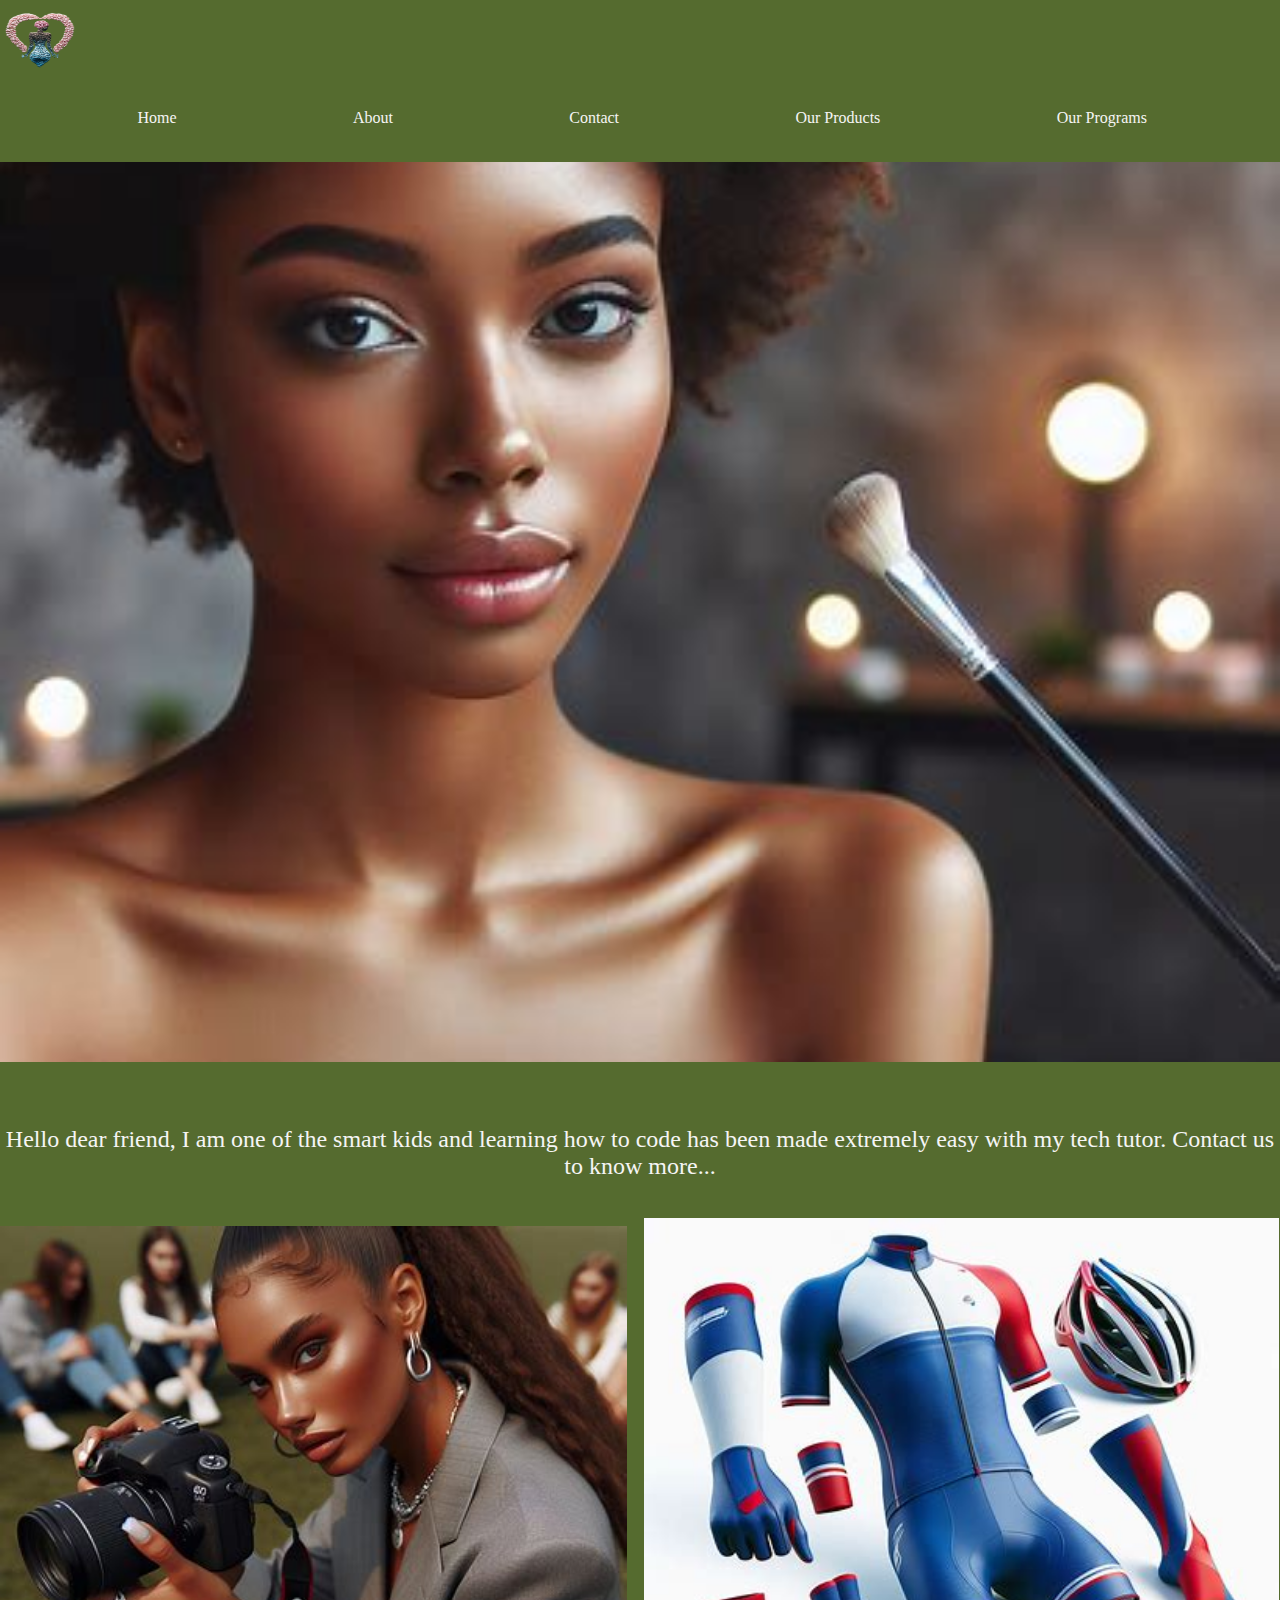
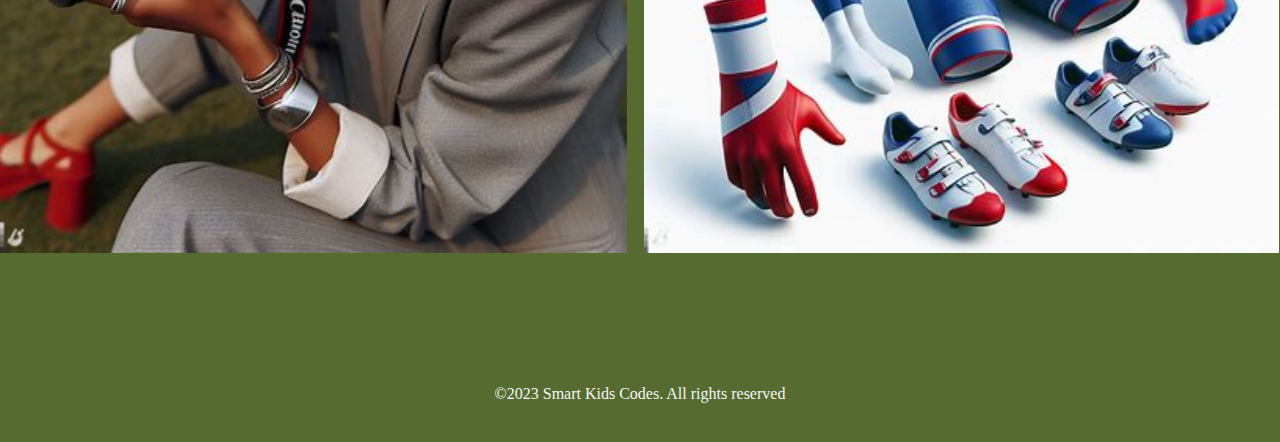
<file: index.html>
<!DOCTYPE html>
<html lang="en">
<head>
    <meta charset="UTF-8">
    <meta name="viewport" content="width=device-width, initial-scale=1.0">
    <title>Advanced Coding Class</title>
    <link rel="stylesheet" href="style.css">
</head>
<body>
    <div class="container">
        <nav>
            <div class="logo">
                <a href="index.html"> <img src="logo.png" alt="logo"></a>
            </div>
            <div class="navlinks">
                <ul>
                    <li> <a href="index.html">Home</a></li>
                    <li> <a href="about.html">About</a></li>
                    <li> <a href="contact.html">Contact</a></li>
                    <li> <a href="ourproducts.html">Our Products</a></li>
                    <li> <a href="ourprograms.html">Our Programs</a></li>
                </ul>
            </div>
        </nav>
    </div>


    <section class="header">
        <div class="bg">
            
        </div>
    </section>

    <div class="home">
    <div class="welcome">
        <p>Hello dear friend, I am one of the smart kids and learning how to code has 
            been made extremely easy with my tech tutor. Contact us to know more...</p>
    </div>
</div>
<div class="image">
    <div class="images">
        <img src="OIG (75).jpg" width="49%" alt="image">
        <img src="OIG 4 .jpg" style="margin-left: 1%; width: 49.6%;" alt="image">
    </div>
</div>



<footer>
    <p>&copy;2023 Smart Kids Codes. All rights reserved</p>
</footer>

</body>
</html>
</file>
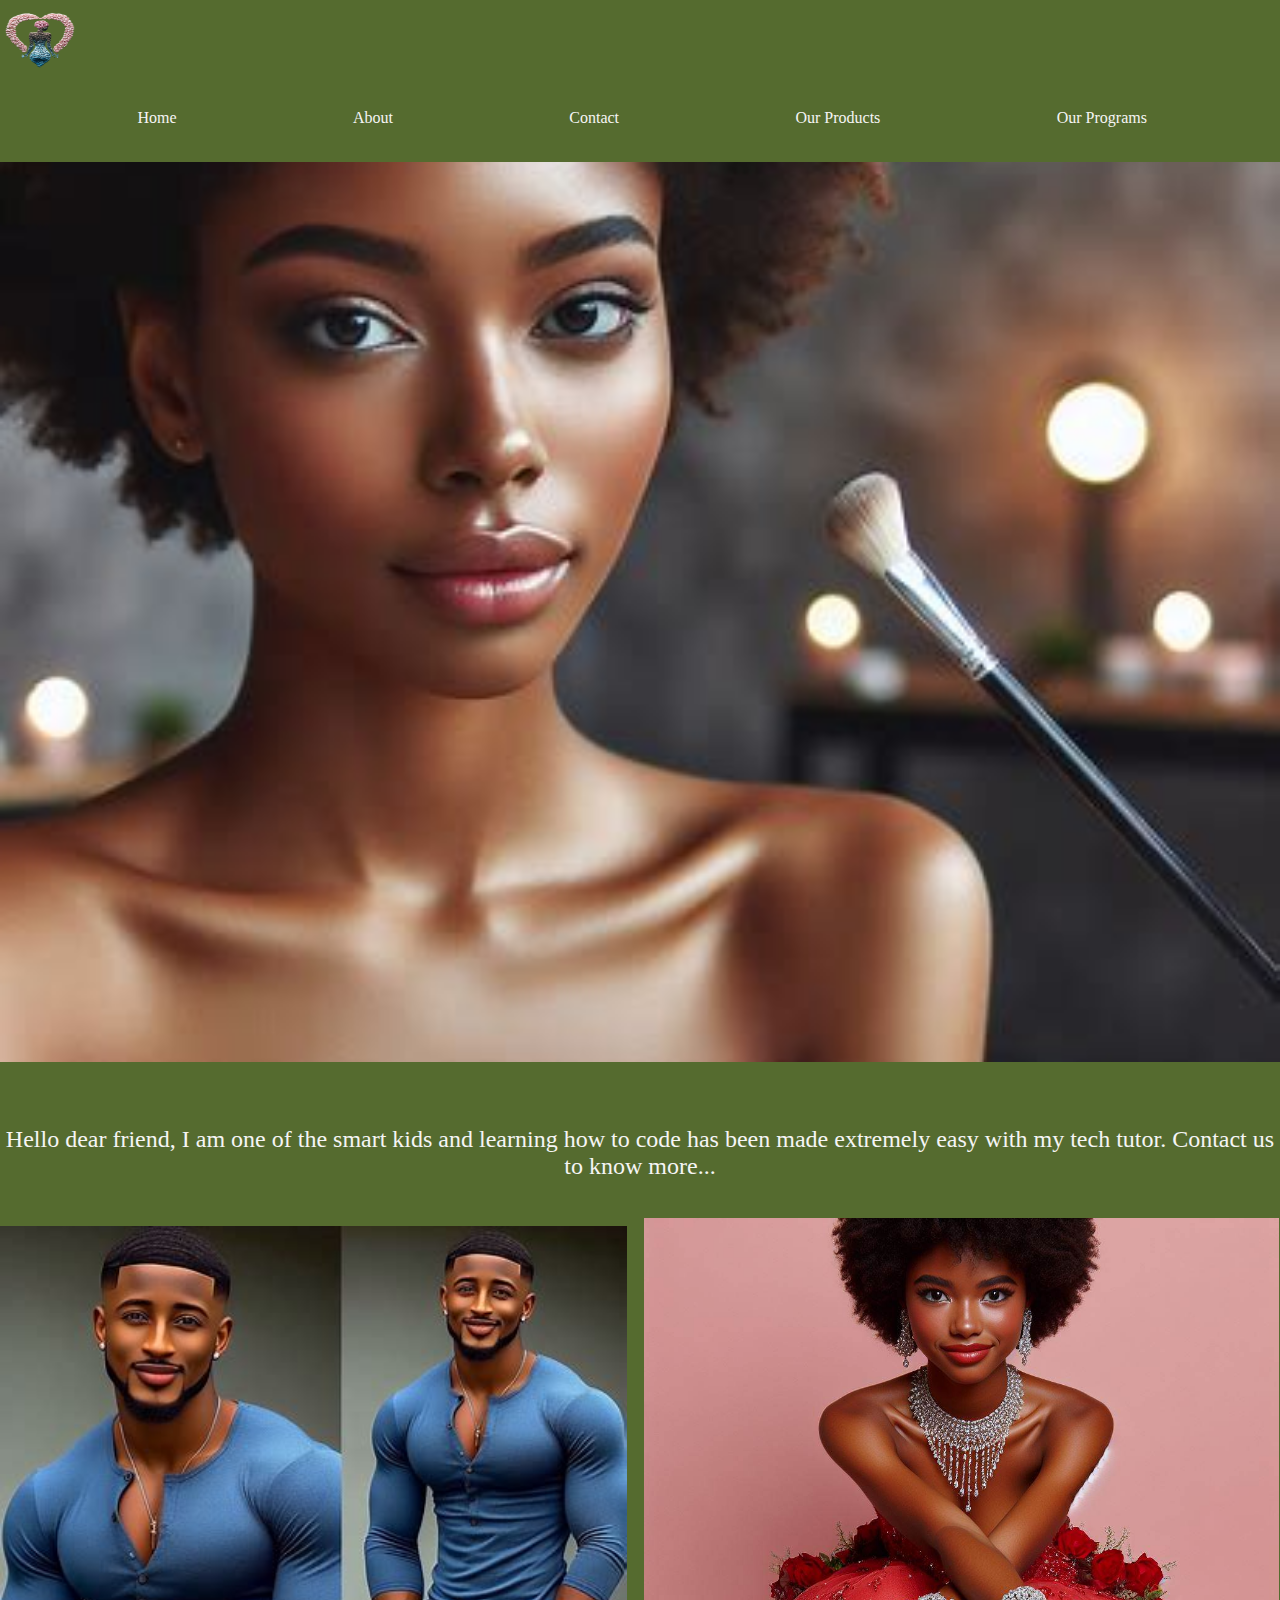
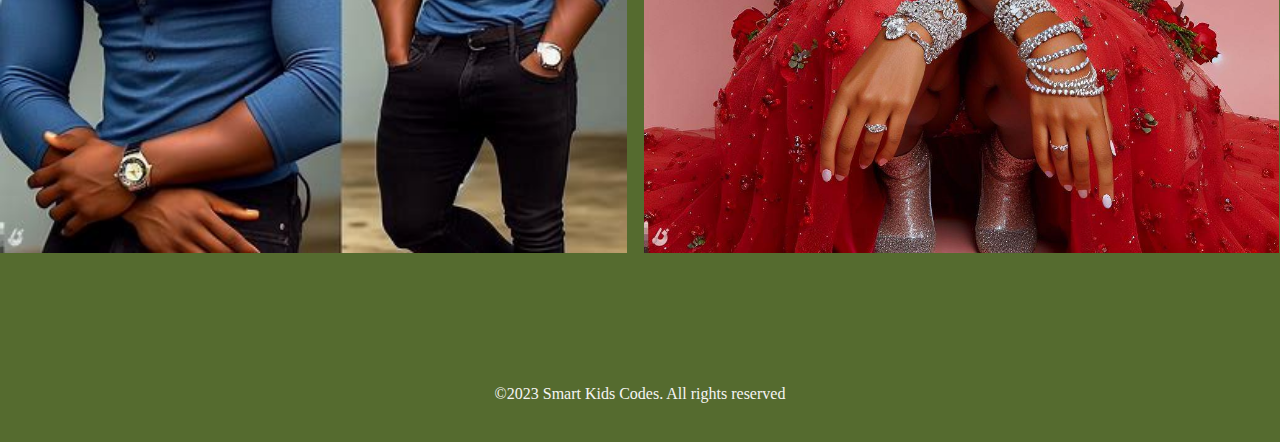
<file: about.html>
<!DOCTYPE html>
<html lang="en">
<head>
    <meta charset="UTF-8">
    <meta name="viewport" content="width=device-width, initial-scale=1.0">
    <title>Advanced Coding Class</title>
    <link rel="stylesheet" href="style.css">
</head>
<body>
    <div class="container">
        <nav>
            <div class="logo">
                <a href="about.html"> <img src="logo.png" alt="logo"></a>
            </div>
            <div class="navlinks">
                <ul>
                    <li> <a href="index.html">Home</a></li>
                    <li> <a href="about.html">About</a></li>
                    <li> <a href="contact.html">Contact</a></li>
                    <li> <a href="ourproducts.html">Our Products</a></li>
                    <li> <a href="ourprograms.html">Our Programs</a></li>
                </ul>
            </div>
        </nav>
    </div>


    <section class="header">
        <div class="bg">
            
        </div>
    </section>

    <div class="home">
    <div class="welcome">
        <p>Hello dear friend, I am one of the smart kids and learning how to code has 
            been made extremely easy with my tech tutor. Contact us to know more...</p>
    </div>
</div>
<div class="image">
    <div class="images">
        <img src="OIG 5 .jpg" width="49%" alt="image">
        <img src="OIG 6 .jpg" style="margin-left: 1%; width: 49.6%;" alt="image">
    </div>
</div>



<footer>
    <p>&copy;2023 Smart Kids Codes. All rights reserved</p>
</footer>

</body>
</html>
</file>
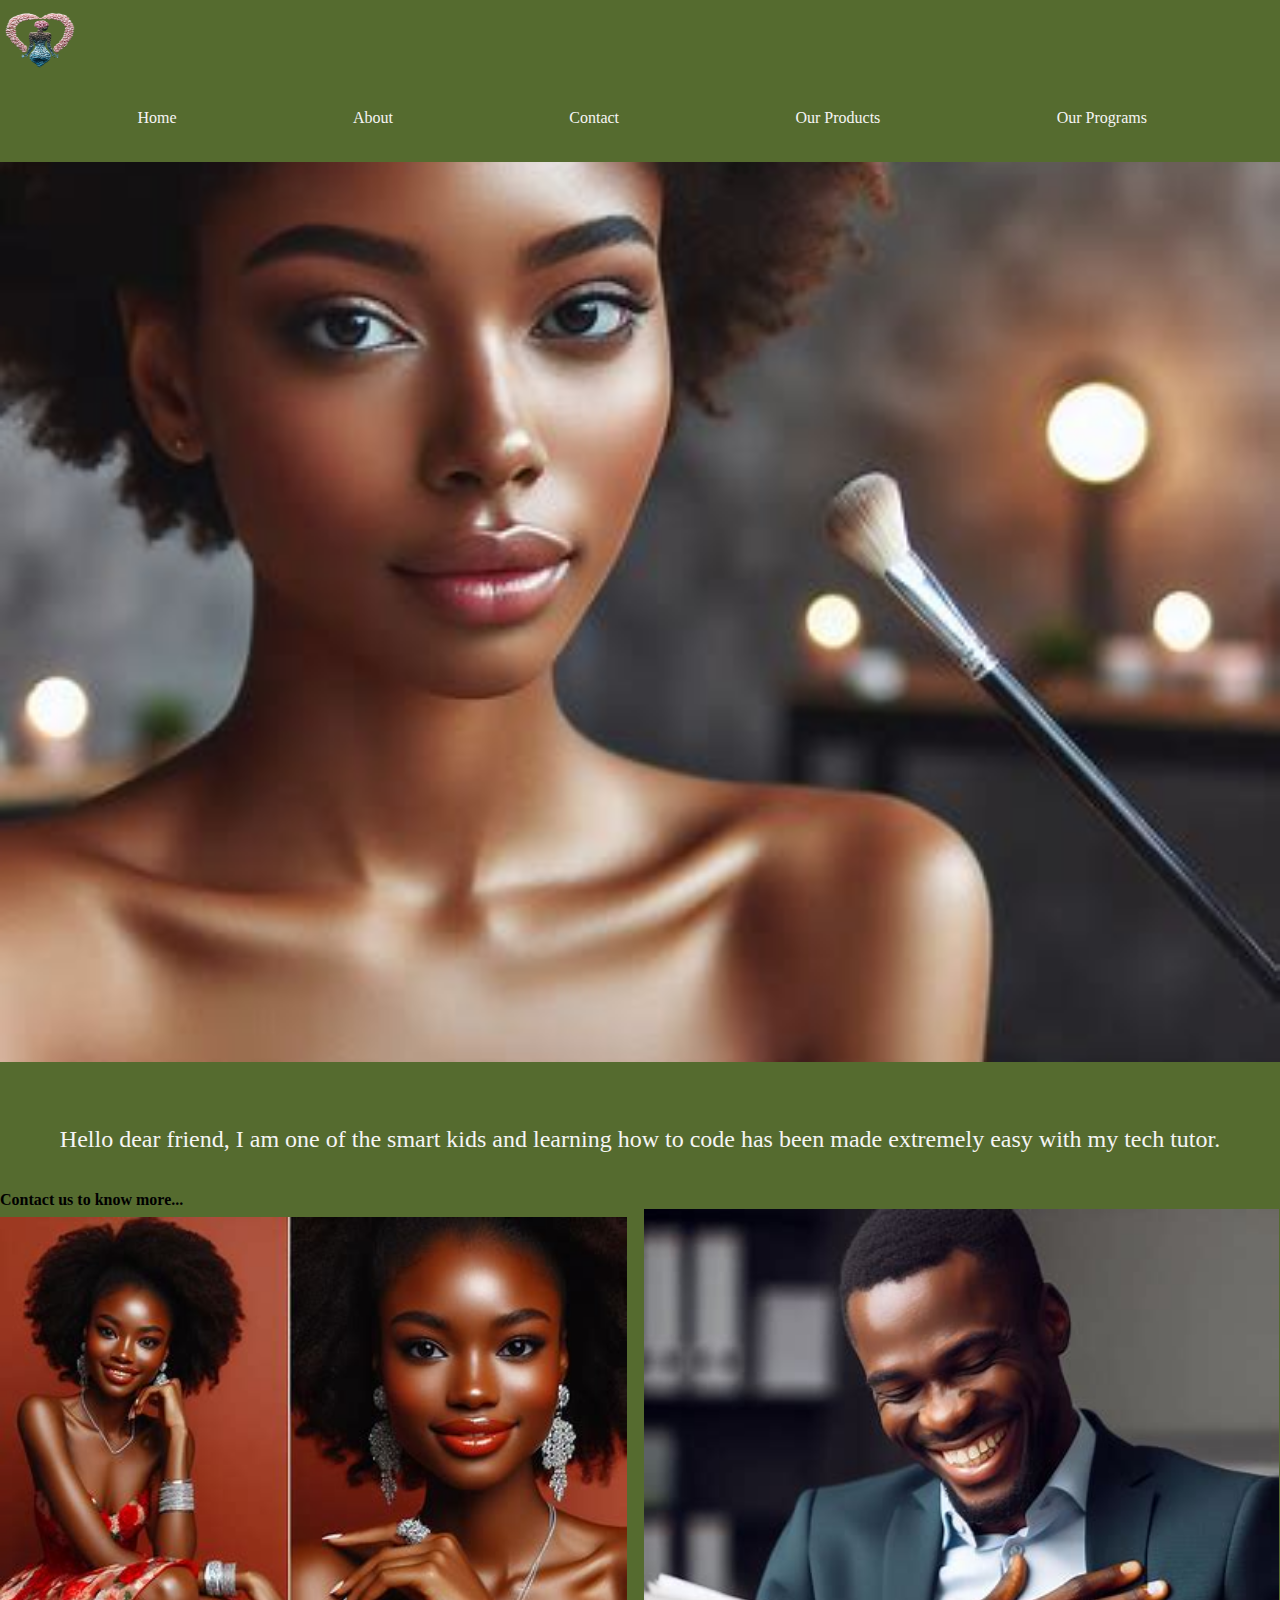
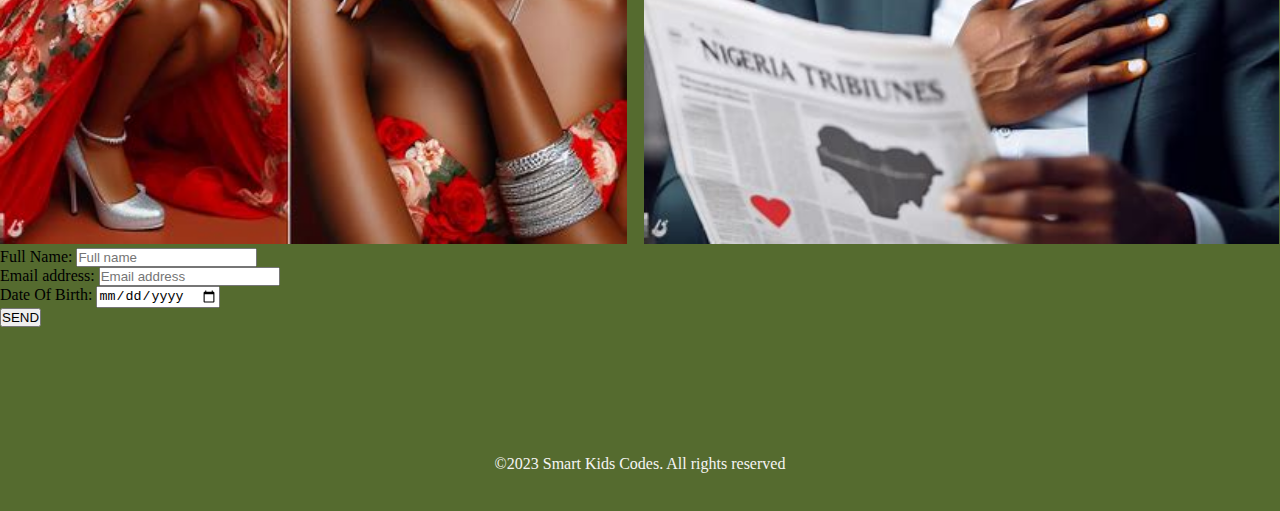
<file: contact.html>
<!DOCTYPE html>
<html lang="en">
<head>
    <meta charset="UTF-8">
    <meta name="viewport" content="width=device-width, initial-scale=1.0">
    <title>Advanced Coding Class</title>
    <link rel="stylesheet" href="style.css">
</head>
<body>
    <div class="container">
        <nav>
            <div class="logo">
                <a href="contact.html"> <img src="logo.png" alt="logo"></a>
            </div>
            <div class="navlinks">
                <ul>
                    <li> <a href="index.html">Home</a></li>
                    <li> <a href="about.html">About</a></li>
                    <li> <a href="contact.html">Contact</a></li>
                    <li> <a href="ourproducts.html">Our Products</a></li>
                    <li> <a href="ourprograms.html">Our Programs</a></li>
                </ul>
            </div>
        </nav>
    </div>


    <section class="header">
        <div class="bg">
            
        </div>
    </section>

    <div class="home">
    <div class="welcome">
        <p>Hello dear friend, I am one of the smart kids and learning how to code has 
            been made extremely easy with my tech tutor.</p>
            <b> Contact us to know more...</b>
    </div>
</div>

<div class="image">
    <div class="images">
        <img src="OIG 2 .jpg" width="49%" alt="image">
        <img src="OIG 3 .jpg" style="margin-left: 1%; width: 49.6%;" alt="image">
    </div>
</div>

<div class="forms">
    <form>
        <label for="fname">Full Name: </label> <input type="text" id="fname" placeholder="Full name" required><br>
        <label for="email">Email address: </label> <input type="email" id="email" placeholder="Email address" required><br>
        <label for="dob">Date Of Birth: </label> <input type="date" id="dob" placeholder="Date of Birth" required><br>
        <input type="submit" value="SEND">
    </form>
</div>





<footer>
    <p>&copy;2023 Smart Kids Codes. All rights reserved</p>
</footer>

</body>
</html>
</file>
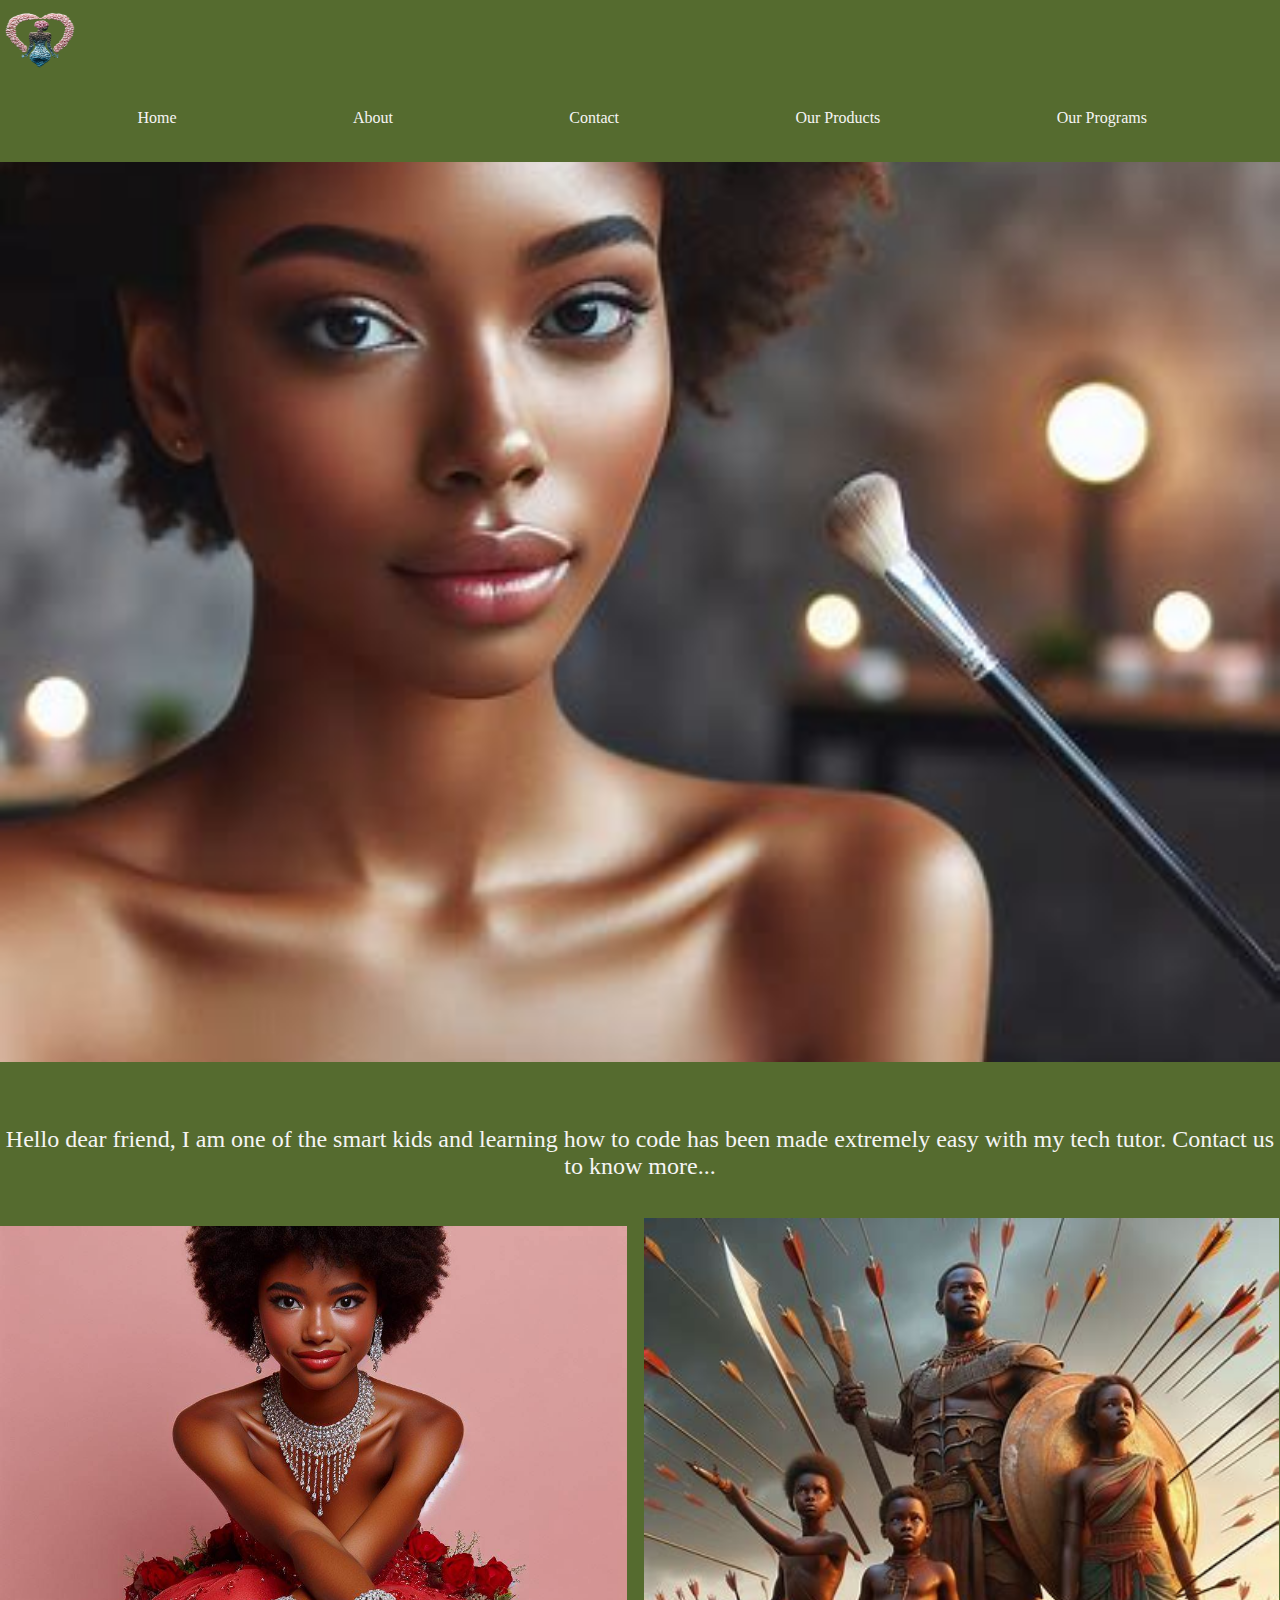
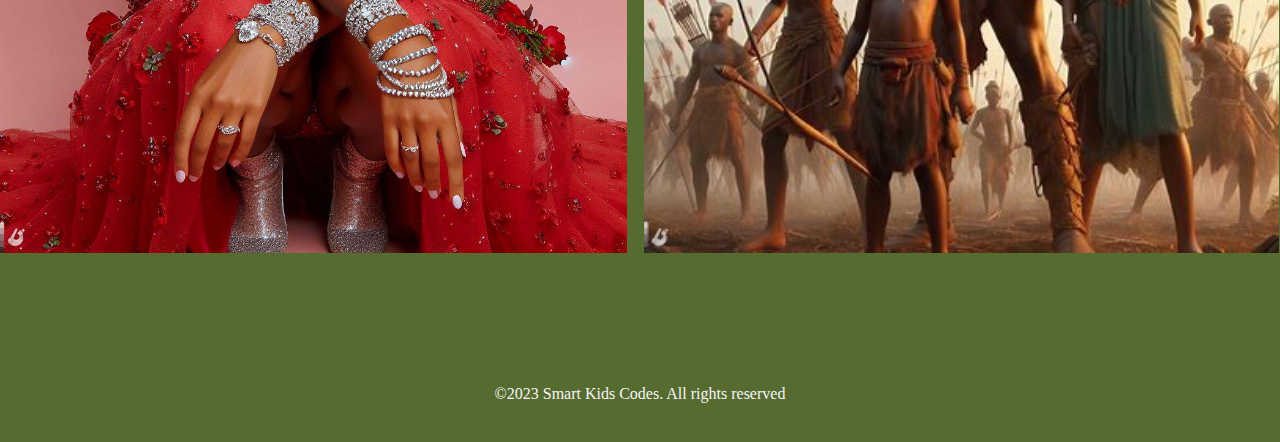
<file: ourproducts.html>
<!DOCTYPE html>
<html lang="en">
<head>
    <meta charset="UTF-8">
    <meta name="viewport" content="width=device-width, initial-scale=1.0">
    <title>Advanced Coding Class</title>
    <link rel="stylesheet" href="style.css">
</head>
<body>
    <div class="container">
        <nav>
            <div class="logo">
                <a href="ourproducts.html"> <img src="logo.png" alt="logo"></a>
            </div>
            <div class="navlinks">
                <ul>
                    <li> <a href="index.html">Home</a></li>
                    <li> <a href="about.html">About</a></li>
                    <li> <a href="contact.html">Contact</a></li>
                    <li> <a href="ourproducts.html">Our Products</a></li>
                    <li> <a href="ourprograms.html">Our Programs</a></li>
                </ul>
            </div>
        </nav>
    </div>


    <section class="header">
        <div class="bg">
            
        </div>
    </section>

    <div class="home">
    <div class="welcome">
        <p>Hello dear friend, I am one of the smart kids and learning how to code has 
            been made extremely easy with my tech tutor. Contact us to know more...</p>
    </div>
</div>
<div class="image">
    <div class="images">
        <img src="OIG 6 .jpg" width="49%" alt="image">
        <img src="OIG 7 .jpg" style="margin-left: 1%; width: 49.6%;" alt="image">
    </div>
</div>



<footer>
    <p>&copy;2023 Smart Kids Codes. All rights reserved</p>
</footer>

</body>
</html>
</file>
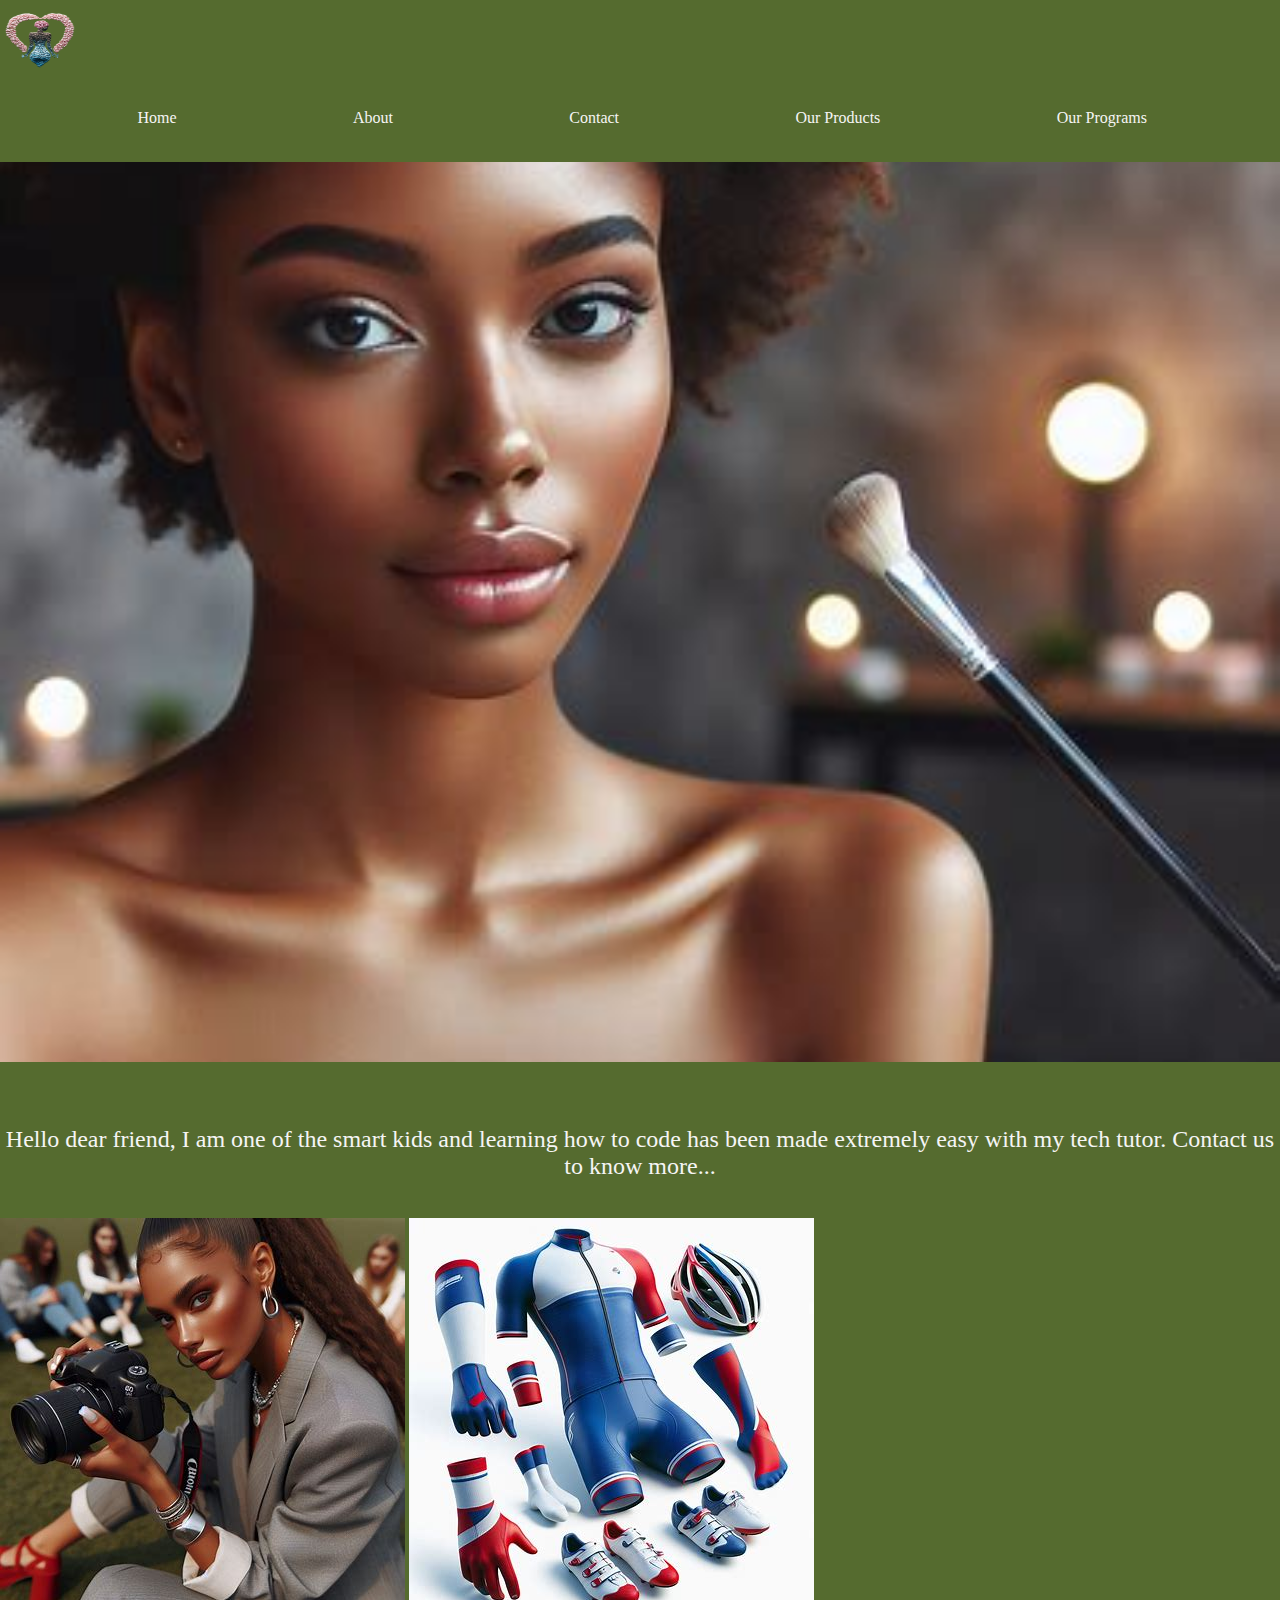
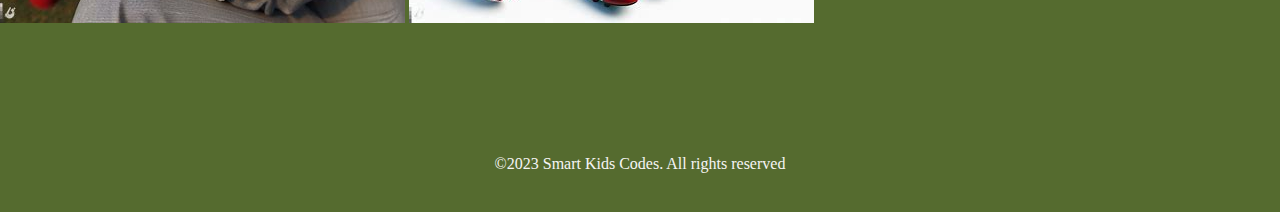
<file: ourprograms.html>
<!DOCTYPE html>
<html lang="en">
<head>
    <meta charset="UTF-8">
    <meta name="viewport" content="width=device-width, initial-scale=1.0">
    <title>Advanced Coding Class</title>
    <link rel="stylesheet" href="style.css">
</head>
<body>
    <div class="container">
        <nav>
            <div class="logo">
                <a href="ourprograms.html"> <img src="logo.png" alt="logo"></a>
            </div>
            <div class="navlinks">
                <ul>
                    <li> <a href="index.html">Home</a></li>
                    <li> <a href="about.html">About</a></li>
                    <li> <a href="contact.html">Contact</a></li>
                    <li> <a href="ourproducts.html">Our Products</a></li>
                    <li> <a href="ourprograms.html">Our Programs</a></li>
                </ul>
            </div>
        </nav>
    </div>


    <section class="header">
        <div class="bg">
            
        </div>
    </section>

    <div class="home">
    <div class="welcome">
        <p>Hello dear friend, I am one of the smart kids and learning how to code has 
            been made extremely easy with my tech tutor. Contact us to know more...</p>
    </div>
</div>
<div class="image">
    <div class="images">
        <img src="OIG (75).jpg" alt="image">
        <img src="OIG 4 .jpg" alt="image">
    </div>
</div>



<footer>
    <p>&copy;2023 Smart Kids Codes. All rights reserved</p>
</footer>

</body>
</html>
</file>
<file: style.css>
*{
    margin: 0%;
    padding: 0%;
}

body{
    background-color: darkolivegreen;
}

.header{
    min-height: 100vh;
    width: 100%;
    background-image: url(header.jpg);
    background-size: cover;
    background-position: center;
    position: relative;
}

nav img{
    width: 80px;
    height: 60px;
    margin-top: 10px;
    margin-left: -2%;
}

.welcome p{
    color:whitesmoke;
    font-size: x-large;
    text-align: center;
    margin-top: 5%;
    margin-bottom: 3%;
}

.navlinks li{
    display: inline-flex;
    padding: 10px;
    margin-left: 8%;
}

nav a{
    list-style: none;
    text-decoration: none;
    margin: 25px;
    color: whitesmoke;
}

footer{
    margin-top: 10%;
    text-align: center;
    color: whitesmoke;
    padding-bottom: 3%;
}
</file>
